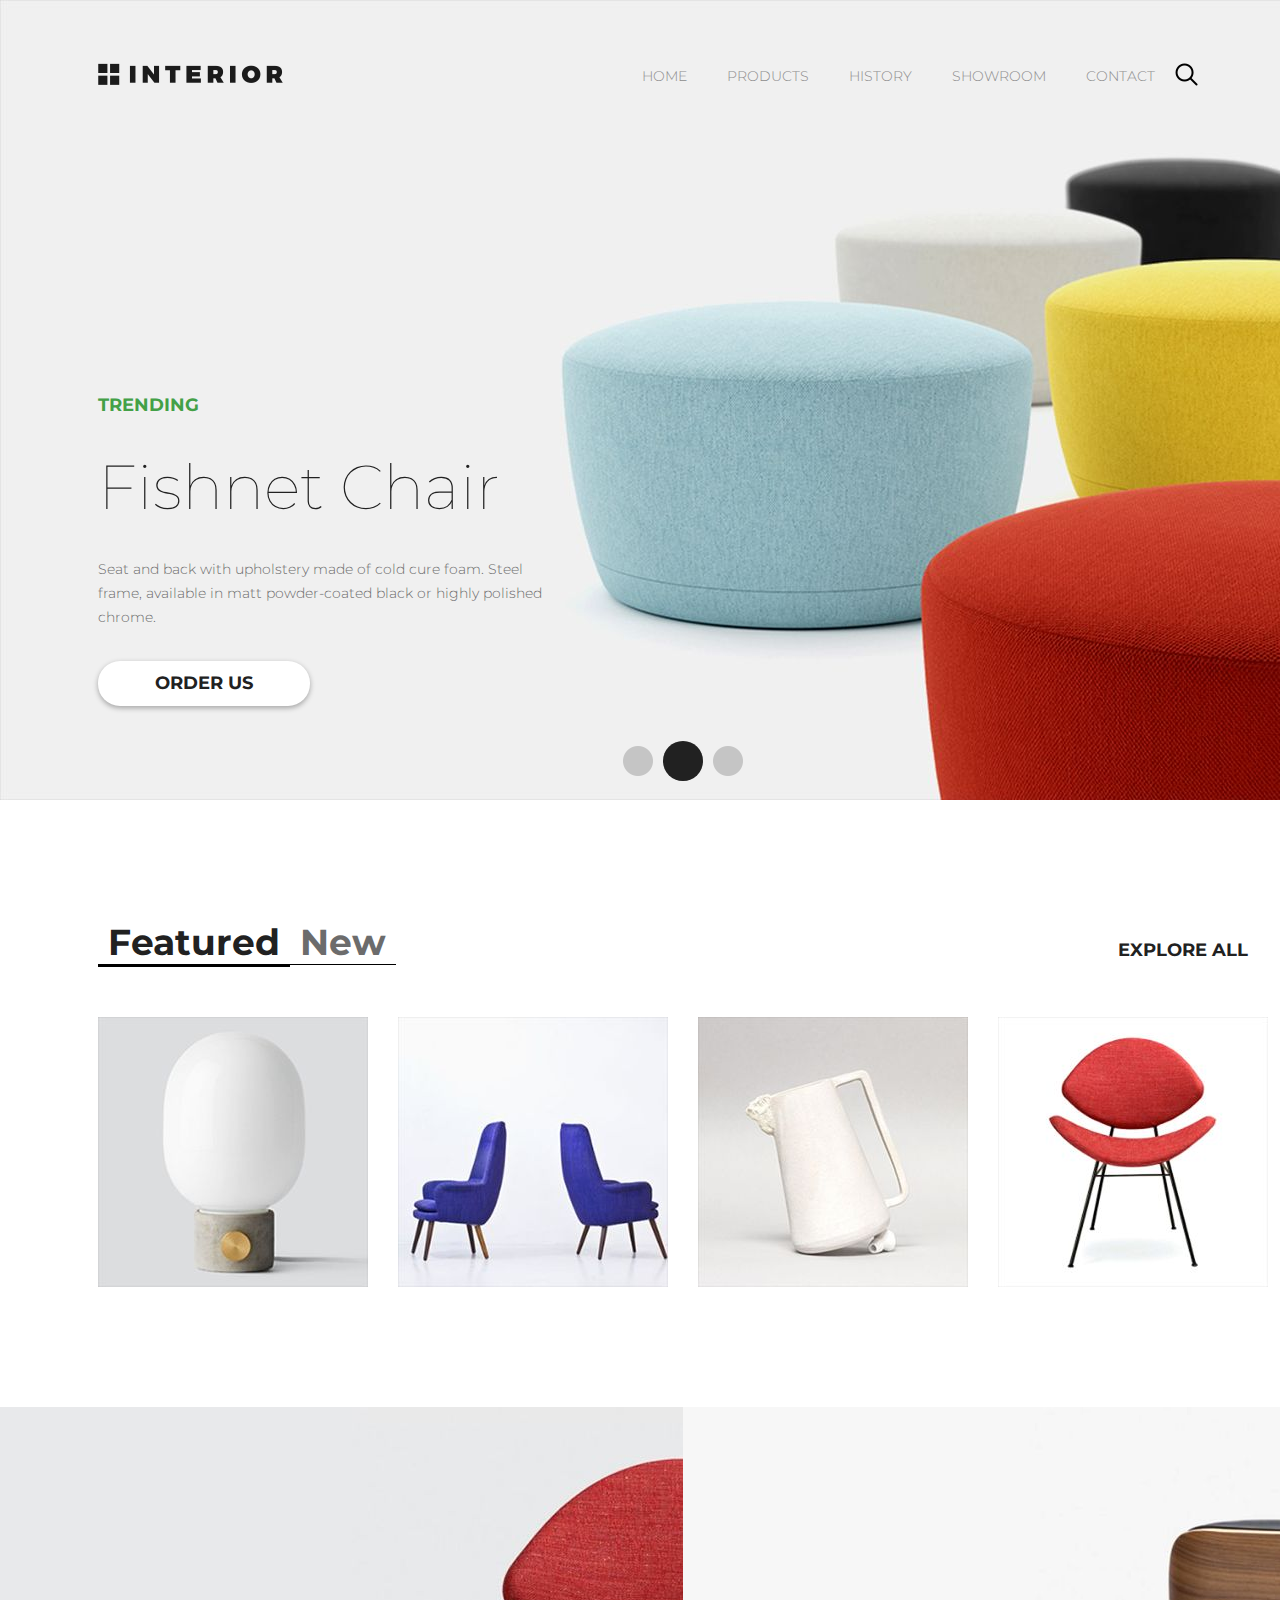
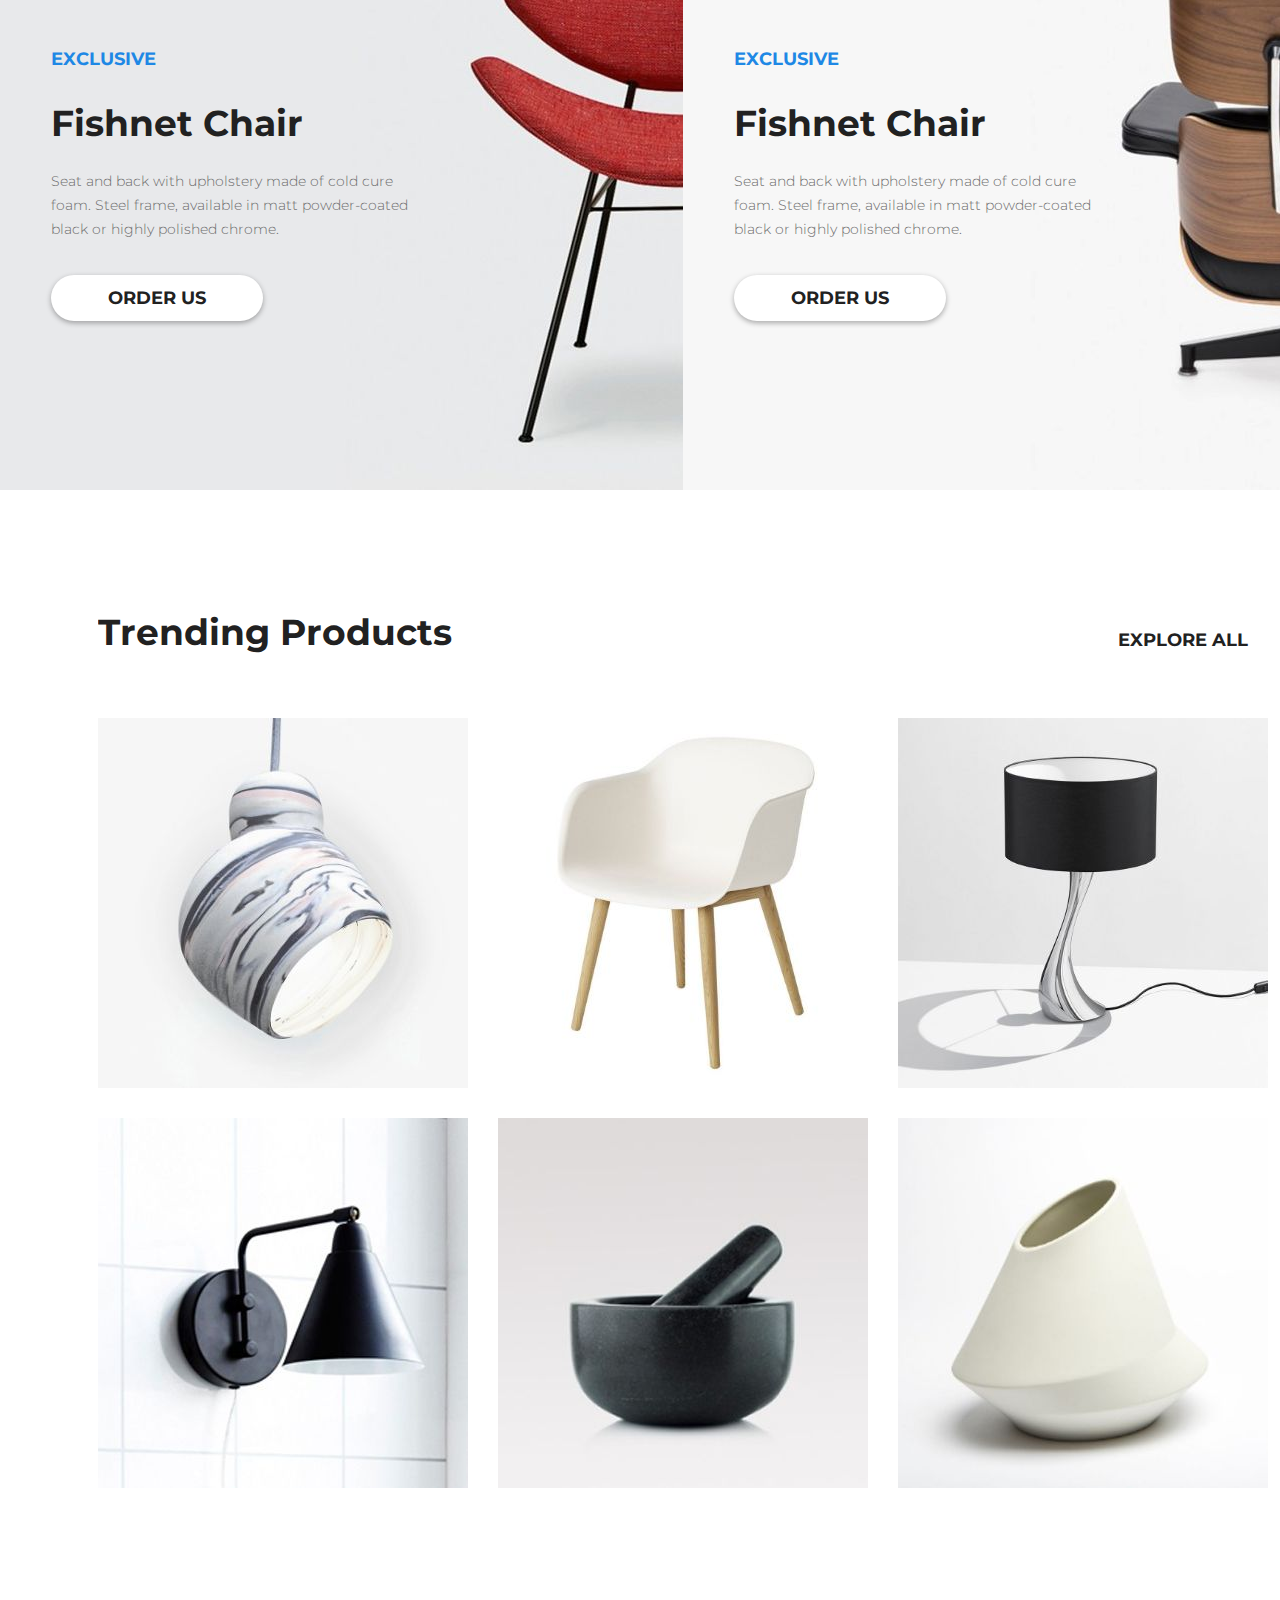
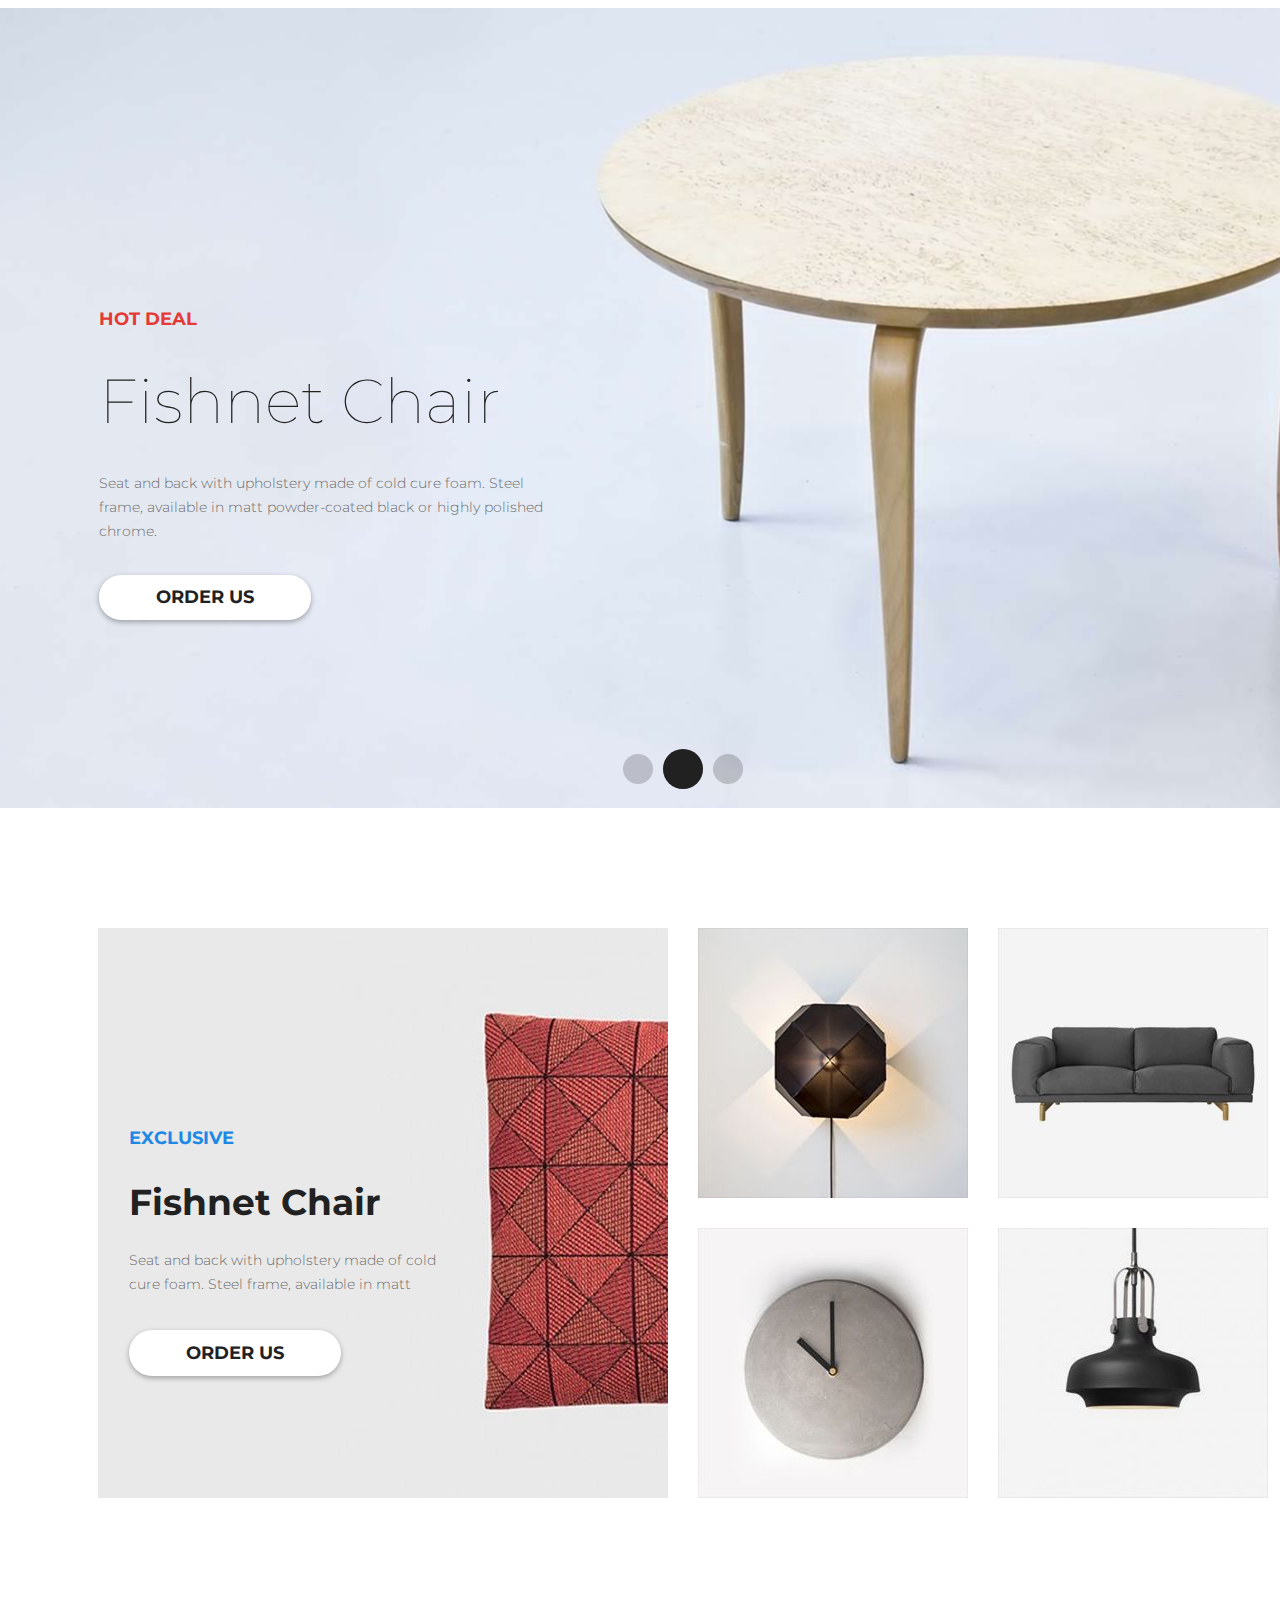
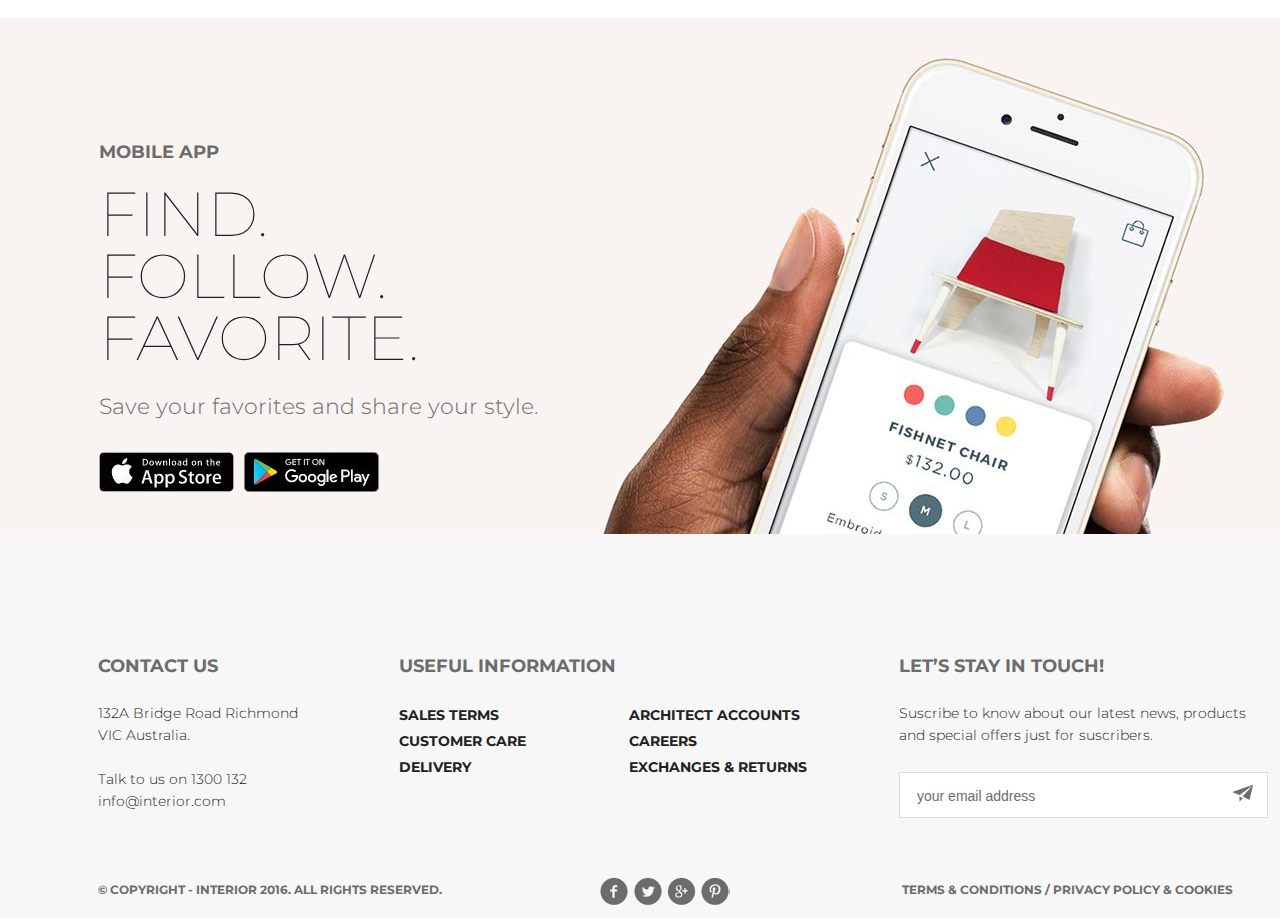
<file: index.html>
<!DOCTYPE html>
<html lang="en">

<head>
    <meta charset="UTF-8">
    <title>Interior</title>
    <link rel="stylesheet" href="style.css">
</head>

<body>
    <div class="container">
        <div class="header home">
           <div class="navbar">
            <a href="#">
                <img class="logo" src="img/logo.png" alt="logo">
            </a>
            <ul class="menu">
                <li><a href="#">HOME</a></li>
                <li><a href="product.html">PRODUCTS</a></li>
                <li><a href="#">HISTORY</a></li>
                <li><a href="#">SHOWROOM</a></li>
                <li><a href="contact.html">CONTACT</a></li>
                <li><a href="#"></a></li>
            </ul>
            </div>
            <div class="text">
                <h3>TRENDING</h3>
                <h1>Fishnet Chair</h1>
                <p>Seat and back with upholstery made of cold cure foam. Steel frame, available in matt powder-coated black or highly polished chrome.</p>
                <a href="product-details.html">ORDER US</a>
            </div>
            <div class="navi">
                <ul>
                    <li><a href="#"></a></li>
                    <li><a href="#"></a></li>
                    <li><a href="#"></a></li>
                </ul>
            </div>
        </div>
        <div class="featured-product">
            <ul class="tab-controll">
                <li><a href="#">Featured</a></li>
                <li><a href="#">New</a></li>
            </ul>
            <a href="product.html">EXPLORE ALL</a>
            <div class="tab-content">
                <ul>
                    <li>
                        <div class="product">
                            <a href="#"></a>
                            <h3>Fishnet Chair</h3>
                            <p>Seat and back with upholstery made of cold cure foam</p>
                        </div>
                    </li>
                    <li>
                        <div class="product">
                            <a href="#"></a>
                            <h3>Fishnet Chair</h3>
                            <p>Seat and back with upholstery made of cold cure foam</p>
                        </div>
                    </li>
                    <li>
                        <div class="product">
                            <a href="#"></a>
                            <h3>Fishnet Chair</h3>
                            <p>Seat and back with upholstery made of cold cure foam</p>
                        </div>
                    </li>
                    <li>
                        <div class="product">
                            <a href="#"></a>
                            <h3>Fishnet Chair</h3>
                            <p>Seat and back with upholstery made of cold cure foam</p>
                        </div>
                    </li>
                </ul>
            </div>
        </div>
        <div class="promo-product">
            <div class="promo promo1">
                <div class="promo-text">
                    <h3>EXCLUSIVE</h3>
                    <h1>Fishnet Chair</h1>
                    <p>Seat and back with upholstery made of cold cure foam. Steel frame, available in matt powder-coated black or highly polished chrome.</p>
                    <a href="product-details.html">ORDER US</a>
                </div>
            </div>
            <div class="promo promo2">
                <div class="promo-text">
                    <h3>EXCLUSIVE</h3>
                    <h1>Fishnet Chair</h1>
                    <p>Seat and back with upholstery made of cold cure foam. Steel frame, available in matt powder-coated black or highly polished chrome.</p>
                    <a href="product-details.html">ORDER US</a>
                </div>
            </div>
        </div>
        <div class="trending-products">
            <div class="title">
                <h2>Trending Products</h2>
                <a href="product.html">EXPLORE ALL</a>
            </div>
            <div class="products">
                <ul>
                    <li><a href="product-details.html"></a></li>
                    <li><a href="product-details.html"></a></li>
                    <li><a href="product-details.html"></a></li>
                    <li><a href="product-details.html"></a></li>
                    <li><a href="product-details.html"></a></li>
                    <li><a href="product-details.html"></a></li>
                </ul>
            </div>
        </div>
        <div class="hot-deals">
            <div class="hot-deals-text">
                <h3>HOT DEAL</h3>
                <h1>Fishnet Chair</h1>
                <p>Seat and back with upholstery made of cold cure foam. Steel frame, available in matt powder-coated black or highly polished chrome.</p>
                <a href="product-details.html">ORDER US</a>
            </div>
            <div class="navi">
                <ul>
                    <li><a href="#"></a></li>
                    <li><a href="#"></a></li>
                    <li><a href="#"></a></li>
                </ul>
            </div>
        </div>
        <div class="exclusive-product">
            <div class="exclusive1">
                <div class="exclusive1-text">
                    <h3>EXCLUSIVE</h3>
                    <h1>Fishnet Chair</h1>
                    <p>Seat and back with upholstery made of cold cure foam. Steel frame, available in matt</p>
                    <a href="product-details.html">ORDER US</a>
                </div>
            </div>
            <ul>
                <li><a href="product-details.html"></a></li>
                <li><a href="product-details.html"></a></li>
                <li><a href="product-details.html"></a></li>
                <li><a href="product-details.html"></a></li>
            </ul>
        </div>
        <div class="mobile-app">
            <div class="mobile-text">
                <h3>mobile app</h3>
                <h1>FIND. FOLLOW. FAVORITE.</h1>
                <p>Save your favorites and share your style.</p>
                <a href="#" class="app-store"></a>
                <a href="#" class="google-play"></a>
            </div>

        </div>
        <div class="footer">
            <div class="footer-top">
                <div class="contact">
                    <h3>Contact Us</h3>
                    <p>132A Bridge Road Richmond VIC Australia.<br>
                        <br>
                        Talk to us on 1300 132<br>
                        info@interior.com</p>
                </div>
                <div class="useful">
                    <h3>Useful Information</h3>
                    <div class="links">
                        <ul>
                            <li><a href="#">Sales terms</a></li>
                            <li><a href="#">Customer care</a></li>
                            <li><a href="#">Delivery</a></li>
                        </ul>
                    </div>
                    <div class="links">
                        <ul>
                            <li><a href="#">Architect accounts</a></li>
                            <li><a href="#">Careers</a></li>
                            <li><a href="#">Exchanges & returns</a></li>
                        </ul>
                    </div>
                </div>
                <div class="subscription">
                    <h3>Let’s Stay in Touch!</h3>
                    <p>Suscribe to know about our latest news, products and special offers just for suscribers.</p>
                    <input type="email" name="SenderMail" class="email" placeholder="your email address" required>
                    <input type="submit" class="button" value="">
                </div>
            </div>
            <div class="footer-bottom">
                <div class="copyright">
                    <a href="#">&copy; Copyright - INTERIOR 2016. All Rights Reserved.</a>
                </div>
                <div class="social-links">
                    <ul>
                        <li><a href="#"></a></li>
                        <li><a href="#"></a></li>
                        <li><a href="#"></a></li>
                        <li><a href="#"></a></li>
                    </ul>
                </div>
                <div class="terms">
                    <a href="#">Terms & Conditions / Privacy policy & Cookies</a>
                </div>
            </div>
        </div>
    </div>
</body>

</html>
</file>
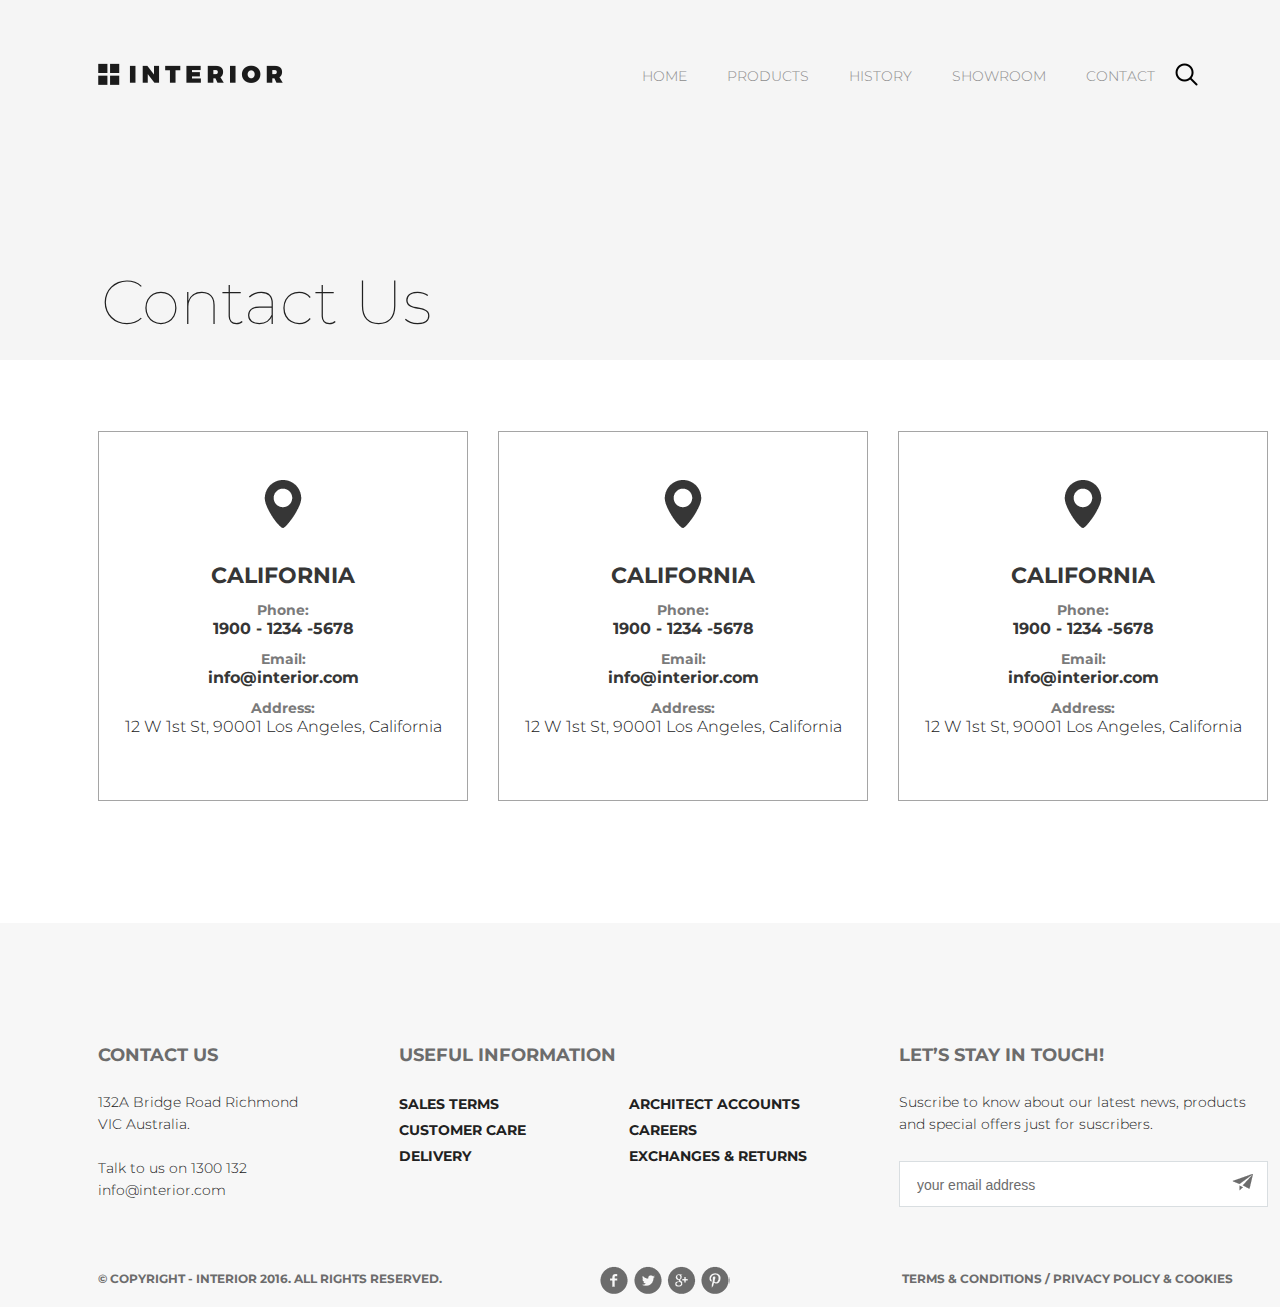
<file: contact.html>
<!DOCTYPE html>
<html lang="en">

<head>
    <meta charset="UTF-8">
    <title>Interior</title>
    <link rel="stylesheet" href="style.css">
</head>

<body>
    <div class="container">
        <div class="header">
            <div class="navbar">
                <a href="index.html">
                    <img class="logo" src="img/logo.png" alt="logo">
                </a>
                <ul class="menu">
                    <li><a href="index.html">HOME</a></li>
                    <li><a href="product.html">PRODUCTS</a></li>
                    <li><a href="#">HISTORY</a></li>
                    <li><a href="#">SHOWROOM</a></li>
                    <li><a href="#">CONTACT</a></li>
                    <li><a href="#"></a></li>
                </ul>
            </div>
                <div class="title">
                    <h1>Contact Us</h1>
                </div>
        </div>
        <div class="location-block">
            <div class="location">
                <a href="#"></a>
                <h3>California</h3>
                <div class="details">
                    <h6>Phone:</h6>
                    <a href="tel:190012345678">1900 - 1234 -5678</a>
                    <h6>Email:</h6>
                    <a href="mailto:info@interior.com">info@interior.com</a>
                    <h6>Address:</h6>
                    <p>12 W 1st St, 90001 Los Angeles, California</p>
                </div>
            </div>
            <div class="location">
                <a href="#"></a>
                <h3>California</h3>
                <div class="details">
                    <h6>Phone:</h6>
                    <a href="tel:190012345678">1900 - 1234 -5678</a>
                    <h6>Email:</h6>
                    <a href="mailto:info@interior.com">info@interior.com</a>
                    <h6>Address:</h6>
                    <p>12 W 1st St, 90001 Los Angeles, California</p>
                </div>
            </div>
            <div class="location">
                <a href="#"></a>
                <h3>California</h3>
                <div class="details">
                    <h6>Phone:</h6>
                    <a href="tel:190012345678">1900 - 1234 -5678</a>
                    <h6>Email:</h6>
                    <a href="mailto:info@interior.com">info@interior.com</a>
                    <h6>Address:</h6>
                    <p>12 W 1st St, 90001 Los Angeles, California</p>
                </div>
            </div>
        </div>
        <div class="footer">
            <div class="footer-top">
                <div class="contact">
                    <h3>Contact Us</h3>
                    <p>132A Bridge Road Richmond VIC Australia.<br>
                        <br>
                        Talk to us on 1300 132<br>
                        info@interior.com</p>
                </div>
                <div class="useful">
                    <h3>Useful Information</h3>
                    <div class="links">
                        <ul>
                            <li><a href="#">Sales terms</a></li>
                            <li><a href="#">Customer care</a></li>
                            <li><a href="#">Delivery</a></li>
                        </ul>
                    </div>
                    <div class="links">
                        <ul>
                            <li><a href="#">Architect accounts</a></li>
                            <li><a href="#">Careers</a></li>
                            <li><a href="#">Exchanges & returns</a></li>
                        </ul>
                    </div>
                </div>
                <div class="subscription">
                    <h3>Let’s Stay in Touch!</h3>
                    <p>Suscribe to know about our latest news, products and special offers just for suscribers.</p>
                    <input type="email" name="SenderMail" class="email" placeholder="your email address" required>
                    <input type="submit" class="button" value="">
                </div>
            </div>
            <div class="footer-bottom">
                <div class="copyright">
                    <a href="#">&copy; Copyright - INTERIOR 2016. All Rights Reserved.</a>
                </div>
                <div class="social-links">
                    <ul>
                        <li><a href="#"></a></li>
                        <li><a href="#"></a></li>
                        <li><a href="#"></a></li>
                        <li><a href="#"></a></li>
                    </ul>
                </div>
                <div class="terms">
                    <a href="#">Terms & Conditions / Privacy policy & Cookies</a>
                </div>
            </div>
        </div>
    </div>
</body>

</html>
</file>
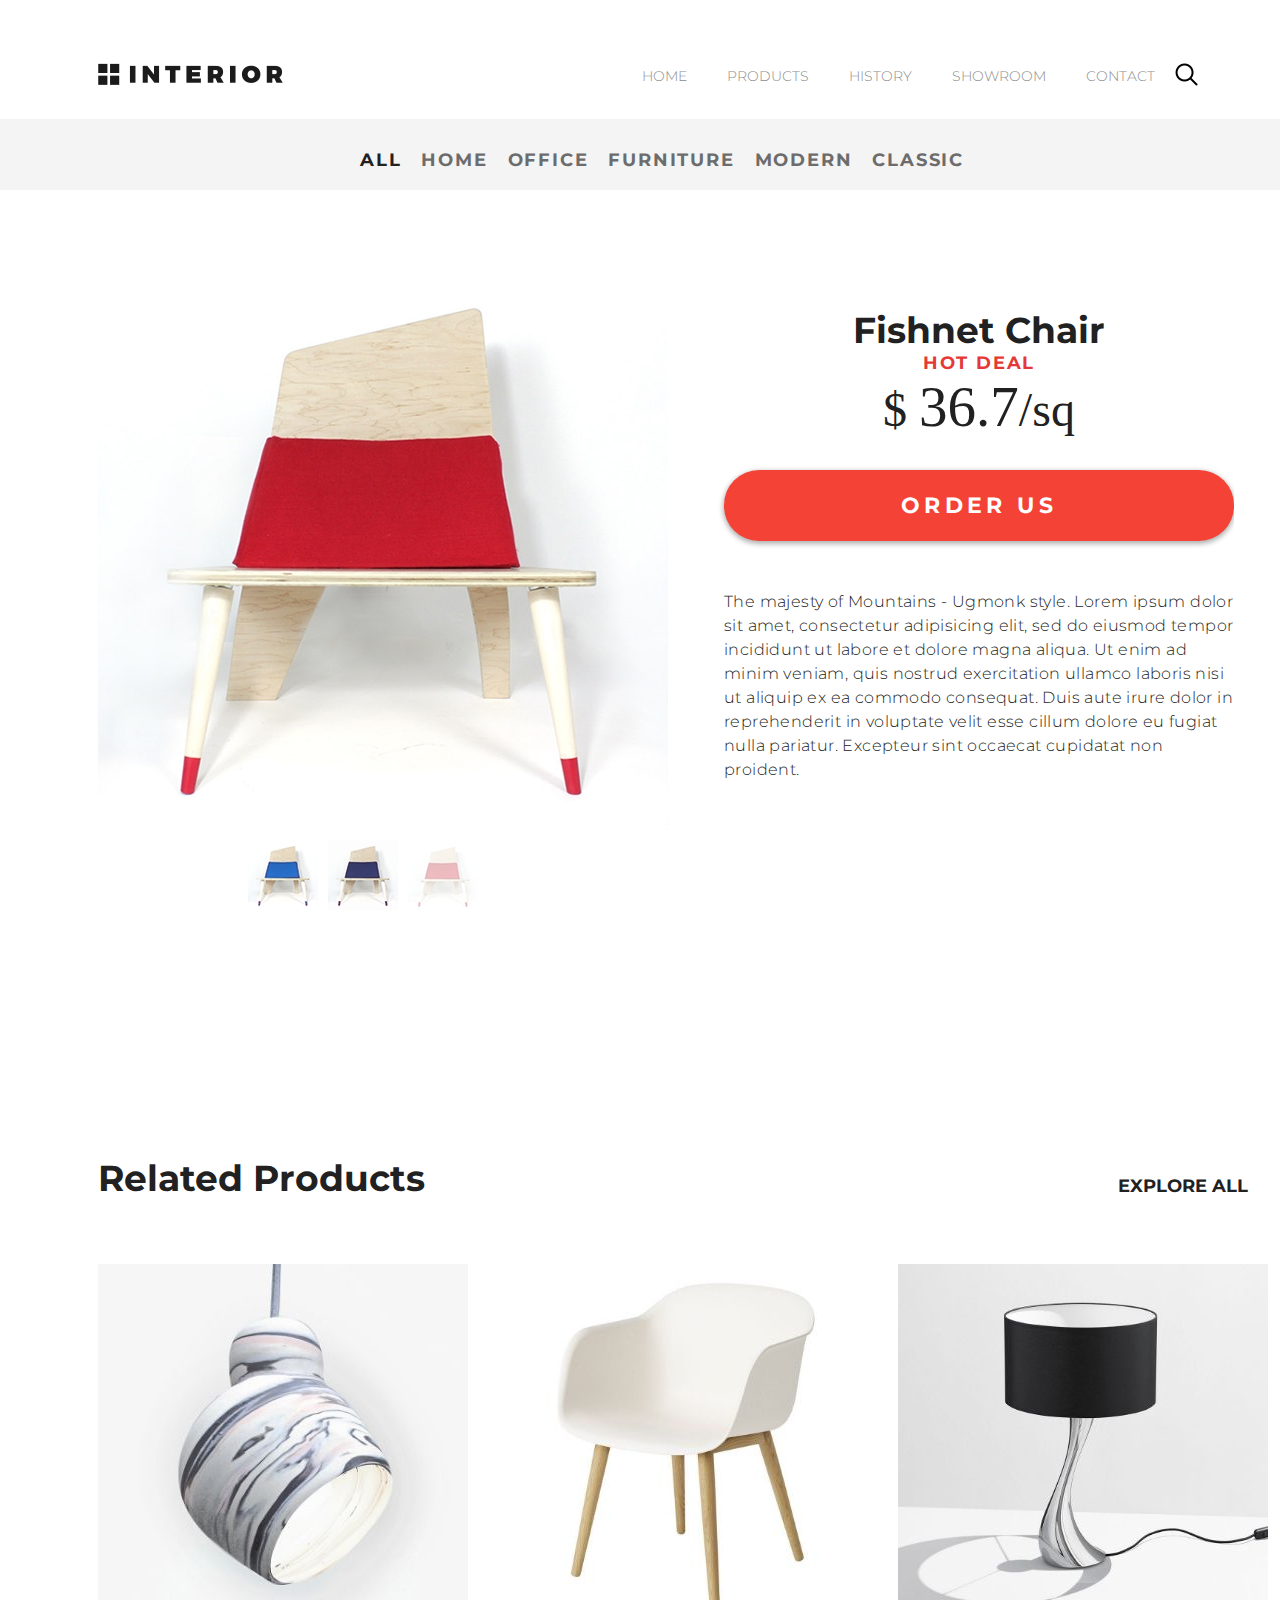
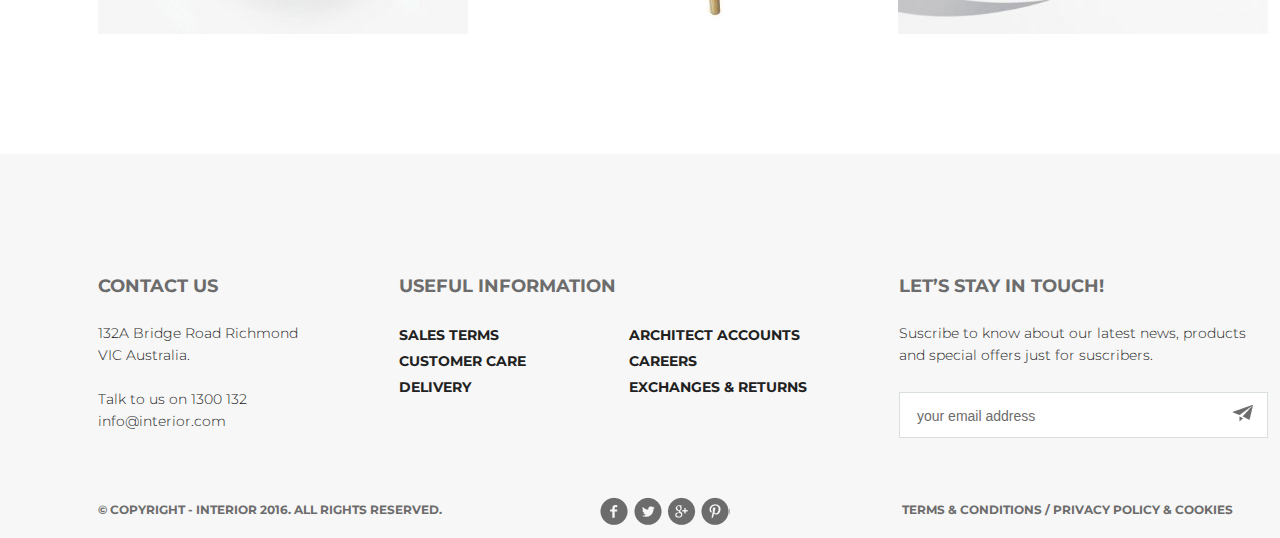
<file: product-details.html>
<!DOCTYPE html>
<html lang="en">

<head>
    <meta charset="UTF-8">
    <title>Interior</title>
    <link rel="stylesheet" href="style.css">
</head>

<body>
    <div class="container">
        <div class="header details">
            <div class="navbar">
                <a href="index.html">
                    <img class="logo" src="img/logo.png" alt="logo">
                </a>
                <ul class="menu">
                    <li><a href="index.html">HOME</a></li>
                    <li><a href="product.html">PRODUCTS</a></li>
                    <li><a href="#">HISTORY</a></li>
                    <li><a href="#">SHOWROOM</a></li>
                    <li><a href="contact.html">CONTACT</a></li>
                    <li><a href="#"></a></li>
                </ul>
            </div>
        </div>
        <div class="products-details">
            <div class="links-top">
                <ul>
                    <li><a href="#">All</a></li>
                    <li><a href="#">HOME</a></li>
                    <li><a href="#">OFFICE</a></li>
                    <li><a href="#">FURNITURE</a></li>
                    <li><a href="#">MODERN</a></li>
                    <li><a href="#">CLASSIC</a></li>
                </ul>
            </div>
            <div class="product-slider">
                <div class="slider1"></div>
                <div class="controll">
                    <ul>
                        <li><a href="#"></a></li>
                        <li><a href="#"></a></li>
                        <li><a href="#"></a></li>
                    </ul>
                </div>
            </div>
            <div class="detail-text">
                <h1>Fishnet Chair</h1>
                <h3>Hot Deal</h3>
                <h2>$ <span>36.7</span>/sq</h2>
                <a href="#">ORDER US</a>
                <p>The majesty of Mountains - Ugmonk style.
                    Lorem ipsum dolor sit amet, consectetur adipisicing elit, sed do eiusmod tempor incididunt ut labore
                    et dolore magna aliqua. Ut enim ad minim veniam, quis nostrud exercitation ullamco laboris nisi ut aliquip ex ea commodo consequat.
                    Duis aute irure dolor in reprehenderit in voluptate velit esse cillum dolore eu fugiat nulla pariatur. Excepteur sint occaecat cupidatat non proident.
                </p>
            </div>
        </div>
        <div class="related-products">
            <div class="title">
                <h2>Related Products</h2>
                <a href="#">EXPLORE ALL</a>
            </div>
            <div class="products">
                <ul>
                    <li><a href="#"></a></li>
                    <li><a href="#"></a></li>
                    <li><a href="#"></a></li>
                </ul>
            </div>
        </div>
        <div class="footer">
            <div class="footer-top">
                <div class="contact">
                    <h3>Contact Us</h3>
                    <p>132A Bridge Road Richmond VIC Australia.<br>
                        <br>
                        Talk to us on 1300 132<br>
                        info@interior.com</p>
                </div>
                <div class="useful">
                    <h3>Useful Information</h3>
                    <div class="links">
                        <ul>
                            <li><a href="#">Sales terms</a></li>
                            <li><a href="#">Customer care</a></li>
                            <li><a href="#">Delivery</a></li>
                        </ul>
                    </div>
                    <div class="links">
                        <ul>
                            <li><a href="#">Architect accounts</a></li>
                            <li><a href="#">Careers</a></li>
                            <li><a href="#">Exchanges & returns</a></li>
                        </ul>
                    </div>
                </div>
                <div class="subscription">
                    <h3>Let’s Stay in Touch!</h3>
                    <p>Suscribe to know about our latest news, products and special offers just for suscribers.</p>
                    <input type="email" name="SenderMail" class="email" placeholder="your email address" required>
                    <input type="submit" class="button" value="">
                </div>
            </div>
            <div class="footer-bottom">
                <div class="copyright">
                    <a href="#">&copy; Copyright - INTERIOR 2016. All Rights Reserved.</a>
                </div>
                <div class="social-links">
                    <ul>
                        <li><a href="#"></a></li>
                        <li><a href="#"></a></li>
                        <li><a href="#"></a></li>
                        <li><a href="#"></a></li>
                    </ul>
                </div>
                <div class="terms">
                    <a href="#">Terms & Conditions / Privacy policy & Cookies</a>
                </div>
            </div>
        </div>
    </div>
</body>

</html>
</file>
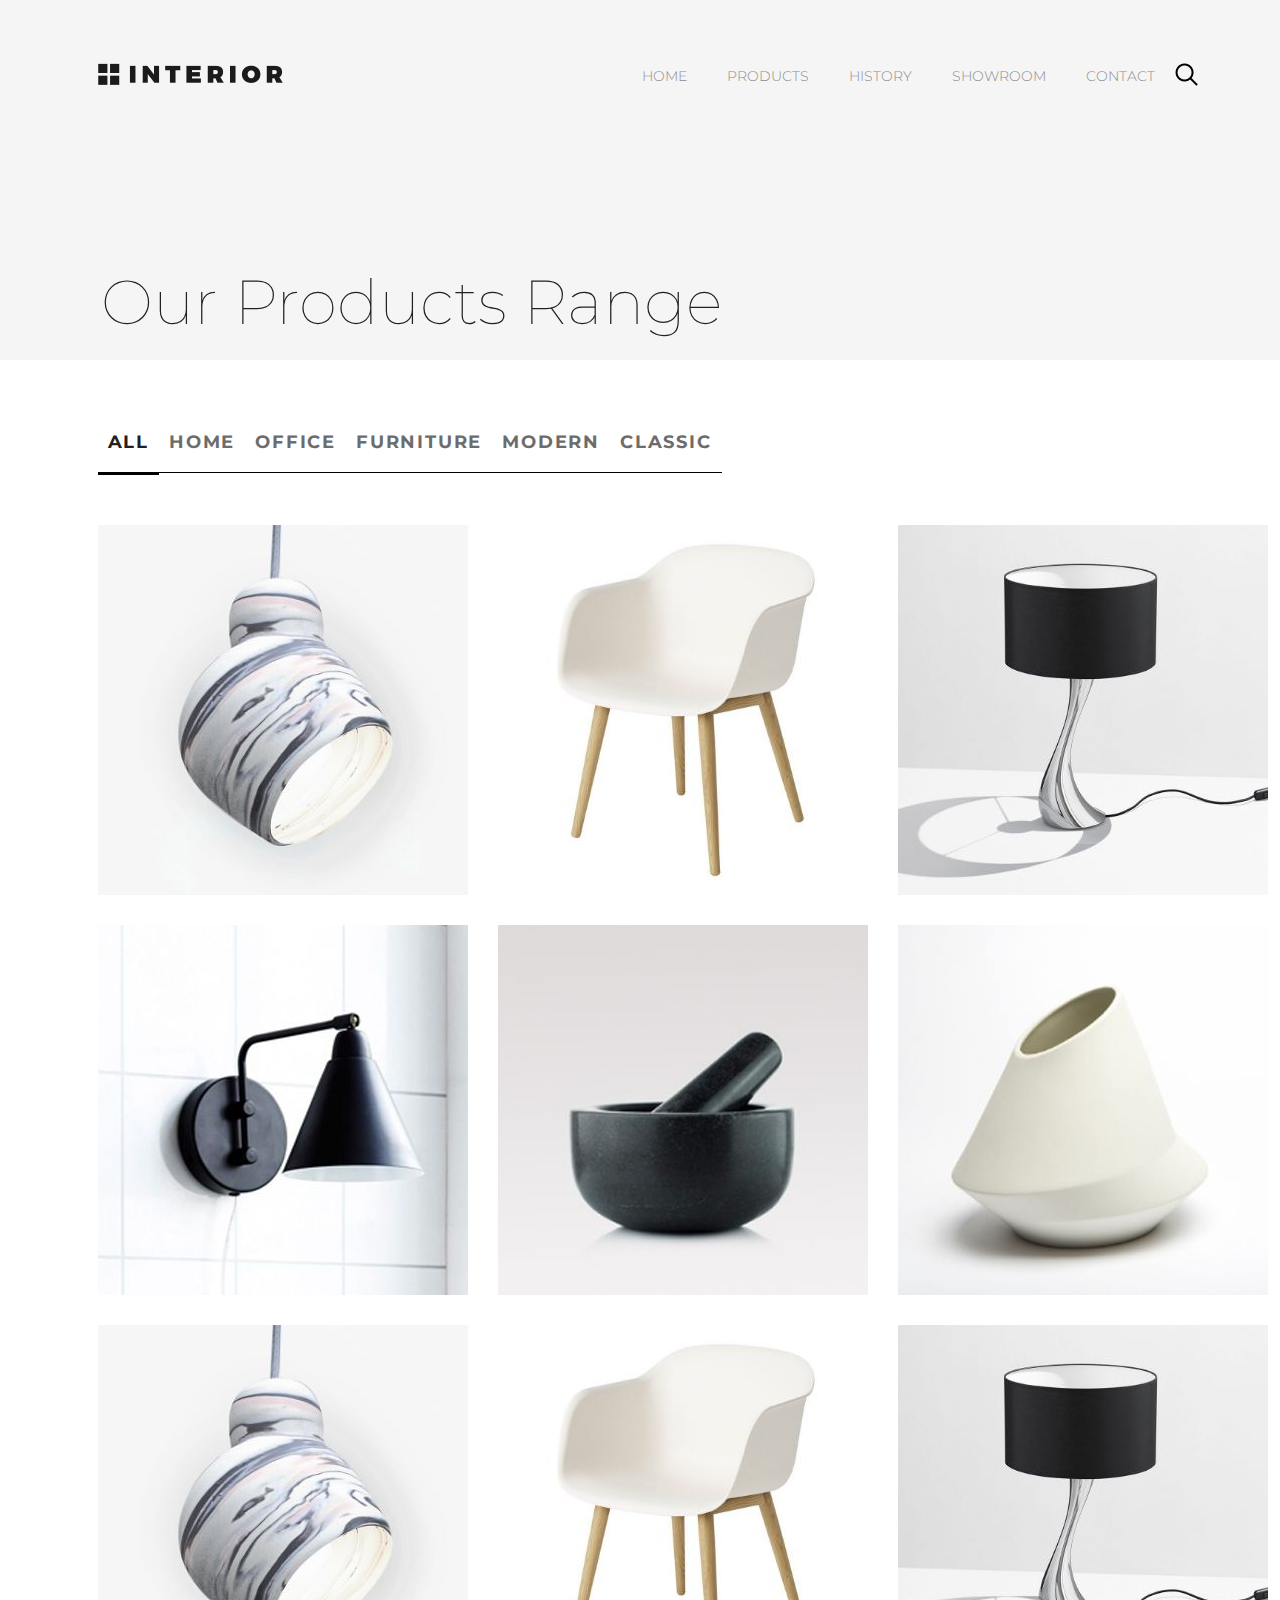
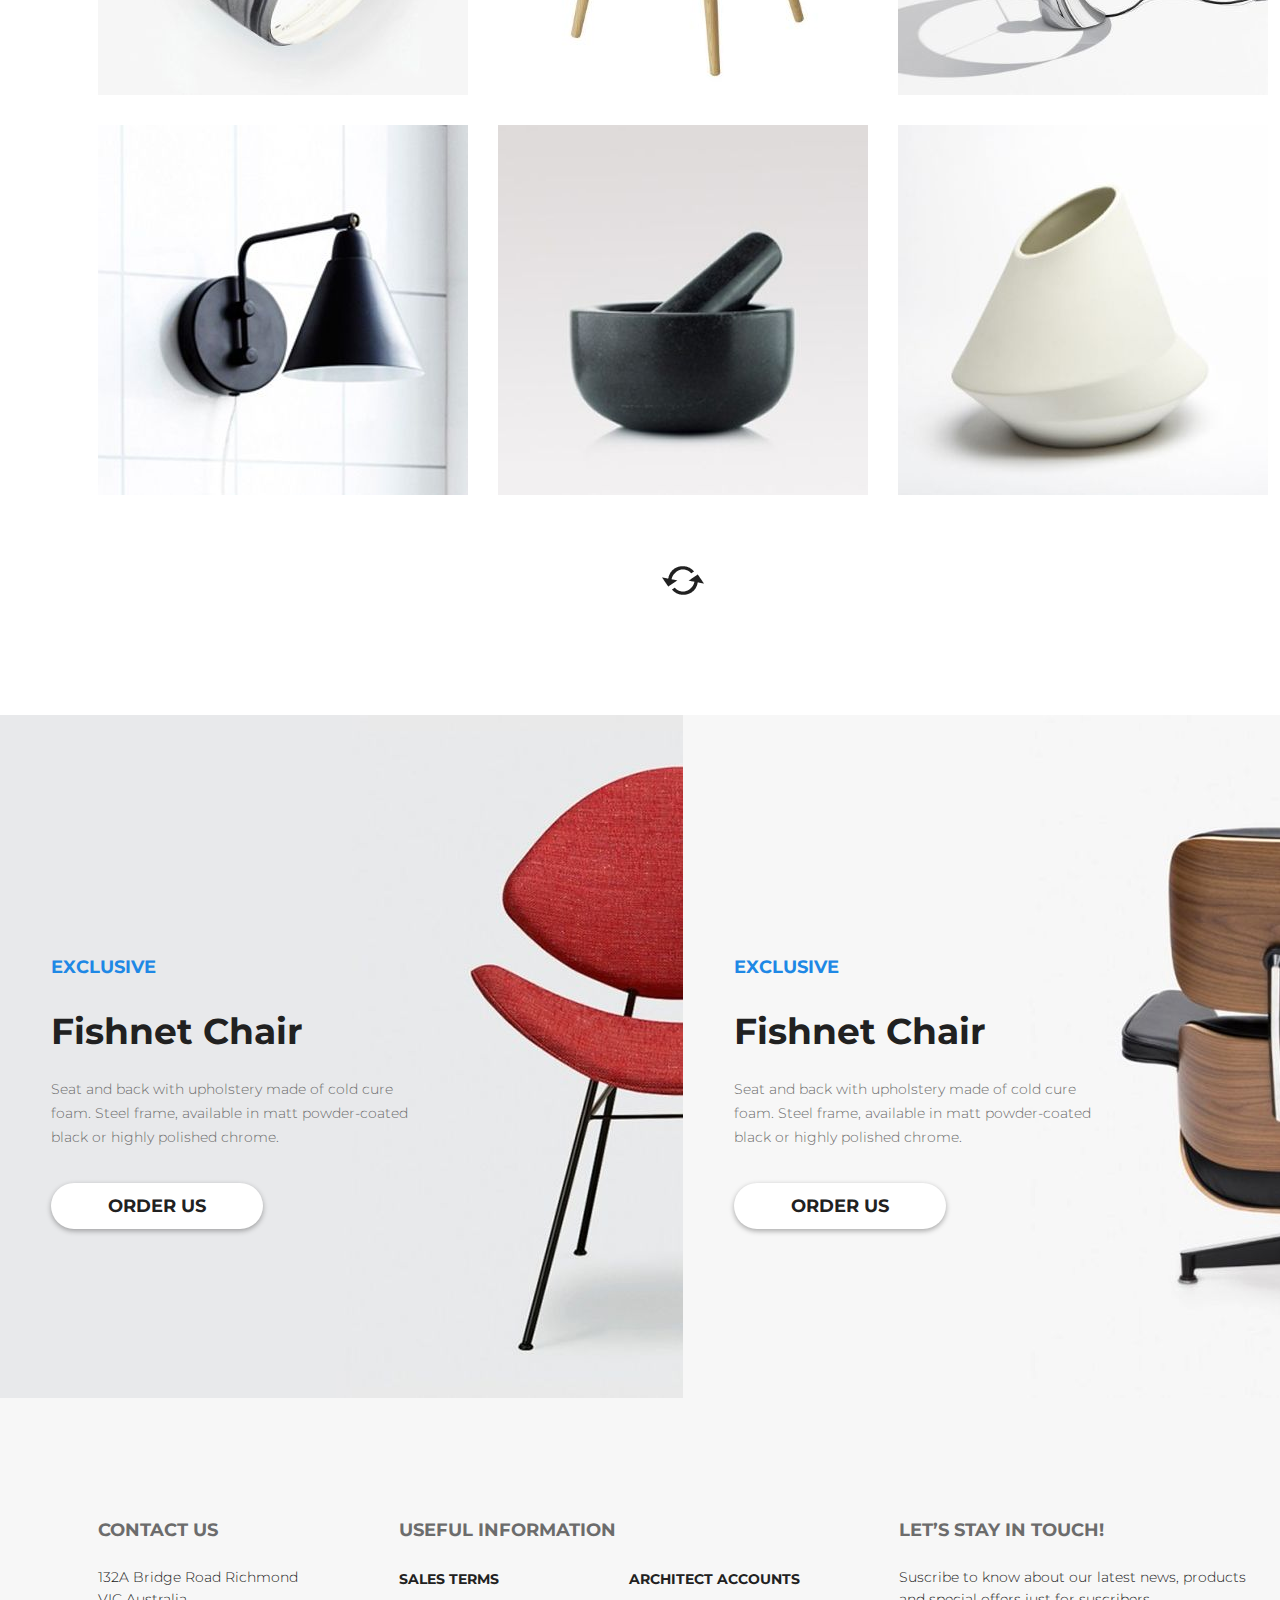
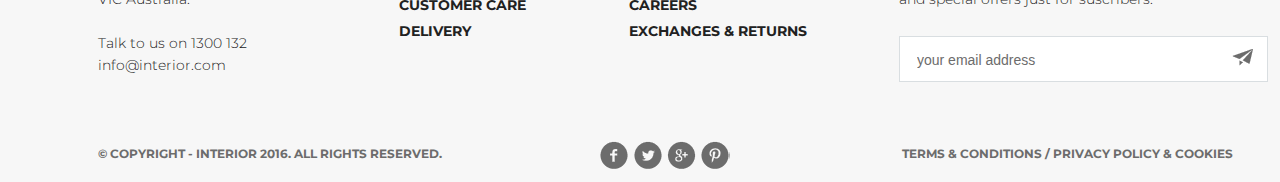
<file: product.html>
<!DOCTYPE html>
<html lang="en">

<head>
    <meta charset="UTF-8">
    <title>Interior</title>
    <link rel="stylesheet" href="style.css">
</head>

<body>
    <div class="container">
        <div class="header">
            <div class="navbar">
                <a href="index.html">
                    <img class="logo" src="img/logo.png" alt="logo">
                </a>
                <ul class="menu">
                    <li><a href="index.html">HOME</a></li>
                    <li><a href="#">PRODUCTS</a></li>
                    <li><a href="#">HISTORY</a></li>
                    <li><a href="#">SHOWROOM</a></li>
                    <li><a href="contact.html">CONTACT</a></li>
                    <li><a href="#"></a></li>
                </ul>
            </div>
            <div class="title">
                <h1>Our Products Range</h1>
            </div>
        </div>
        <div class="product-tab">
            <ul class="product-tab-controll">
                <li><a href="#">All</a></li>
                <li><a href="#">HOME</a></li>
                <li><a href="#">OFFICE</a></li>
                <li><a href="#">FURNITURE</a></li>
                <li><a href="#">MODERN</a></li>
                <li><a href="#">CLASSIC</a></li>
            </ul>
            <div class="set-products">
                <div class="products">
                    <ul>
                        <li><a href="#"></a></li>
                        <li><a href="#"></a></li>
                        <li><a href="#"></a></li>
                        <li><a href="#"></a></li>
                        <li><a href="#"></a></li>
                        <li><a href="#"></a></li>
                    </ul>
                </div>
                <div class="products">
                    <ul>
                        <li><a href="#"></a></li>
                        <li><a href="#"></a></li>
                        <li><a href="#"></a></li>
                        <li><a href="#"></a></li>
                        <li><a href="#"></a></li>
                        <li><a href="#"></a></li>
                    </ul>
                </div>
            </div>
            <a href="#"></a>
        </div>
        <div class="promo-product">
            <div class="promo promo1">
                <div class="promo-text">
                    <h3>EXCLUSIVE</h3>
                    <h1>Fishnet Chair</h1>
                    <p>Seat and back with upholstery made of cold cure foam. Steel frame, available in matt powder-coated black or highly polished chrome.</p>
                    <a href="#">ORDER US</a>
                </div>
            </div>
            <div class="promo promo2">
                <div class="promo-text">
                    <h3>EXCLUSIVE</h3>
                    <h1>Fishnet Chair</h1>
                    <p>Seat and back with upholstery made of cold cure foam. Steel frame, available in matt powder-coated black or highly polished chrome.</p>
                    <a href="#">ORDER US</a>
                </div>
            </div>
        </div>
        <div class="footer">
            <div class="footer-top">
                <div class="contact">
                    <h3>Contact Us</h3>
                    <p>132A Bridge Road Richmond VIC Australia.<br>
                        <br>
                        Talk to us on 1300 132<br>
                        info@interior.com</p>
                </div>
                <div class="useful">
                    <h3>Useful Information</h3>
                    <div class="links">
                        <ul>
                            <li><a href="#">Sales terms</a></li>
                            <li><a href="#">Customer care</a></li>
                            <li><a href="#">Delivery</a></li>
                        </ul>
                    </div>
                    <div class="links">
                        <ul>
                            <li><a href="#">Architect accounts</a></li>
                            <li><a href="#">Careers</a></li>
                            <li><a href="#">Exchanges & returns</a></li>
                        </ul>
                    </div>
                </div>
                <div class="subscription">
                    <h3>Let’s Stay in Touch!</h3>
                    <p>Suscribe to know about our latest news, products and special offers just for suscribers.</p>
                    <input type="email" name="SenderMail" class="email" placeholder="your email address" required>
                    <input type="submit" class="button" value="">
                </div>
            </div>
            <div class="footer-bottom">
                <div class="copyright">
                    <a href="#">&copy; Copyright - INTERIOR 2016. All Rights Reserved.</a>
                </div>
                <div class="social-links">
                    <ul>
                        <li><a href="#"></a></li>
                        <li><a href="#"></a></li>
                        <li><a href="#"></a></li>
                        <li><a href="#"></a></li>
                    </ul>
                </div>
                <div class="terms">
                    <a href="#">Terms & Conditions / Privacy policy & Cookies</a>
                </div>
            </div>
        </div>
    </div>
</body>

</html>
</file>
<file: style.css>
@import url('https://fonts.googleapis.com/css?family=Montserrat:100,300,400,600,700');

body {
    font-family: 'Montserrat', sans-serif;
    background-color: #ffffff;
}

* {
    margin: 0;
    padding: 0;
}

.container {
    width: 1366px;
    margin: 0 auto;
}

.header {
    height: 360px;
    overflow: hidden;
    background-image: url(img/hero-back.jpg);
}

.home {
    height: 800px;
    background-image: url(img/slider-img.jpg);
    position: relative;
}

.details {
    height: 119px;
    background-image: none;
}

.header .navbar {
    overflow: hidden;
    margin-top: 63px;
    margin-left: 98px;
}

.menu {
    float: right;
    margin-right: 167px;
}

.menu li {
    float: left;
    list-style-type: none;
}

.menu li a {
    text-decoration: none;
    padding: 0 20px;
    display: block;
    color: #8c8c8c;
    font-size: 14px;
    font-weight: 300;
    line-height: 27px;
    border-bottom: 3px solid transparent;
}

.menu li a:hover {
    color: #212121;
    font-weight: 500;
    border-bottom: 3px solid black;
}

.menu li:last-child a {
    display: block;
    height: 23px;
    width: 24px;
    padding: 0 0 3px;
    background: url(img/search.png) no-repeat 0px 0px;
}

.products-details {
    overflow: hidden;
}

.links-top {
    height: 71px;
    background-color: #f4f4f4;
    overflow: hidden;
}

.links-top ul {
    margin-left: 350px;
    margin-top: 30px;
    display: block;
}

.links-top li {
    float: left;
    list-style-type: none;
}

.links-top li a {
    text-decoration: none;
    display: block;
    padding: 0 10px;
    color: #6c6c6c;
    font-size: 18px;
    font-weight: 700;
    text-transform: uppercase;
    letter-spacing: 1.8px;
}

.links-top li a:hover,
.links-top li:first-of-type a {
    color: #212121;
}

.product-slider {
    margin-top: 70px;
    margin-left: 98px;
    clear: both;
    float: left;
}

.slider1 {
    width: 570px;
    height: 570px;
    background-image: url(img/slider1.jpg);
}

.controll {
    width: 230px;
    height: 71px;
    float: left;
    margin-left: 150px;
    margin-top: 10px;
}

.controll li {
    float: left;
    list-style-type: none;
}

.controll li a {
    text-decoration: none;
    display: block;
    width: 70px;
    height: 70px;
    margin-right: 10px;
}

.controll li:nth-child(1) a {
    background-image: url(img/controll.jpg);
}

.controll li:nth-child(2) a {
    background-image: url(img/controll1.jpg);
}

.controll li:nth-child(3) a {
    background-image: url(img/controll2.jpg);
    margin-right: 0;
}

.detail-text {
    -webkit-box-sizing: border-box;
    -moz-box-sizing: border-box;
    box-sizing: border-box;
    padding-left: 56px;
    width: 566px;
    margin-top: 118px;
    overflow: hidden;
    text-align: center;
}

.detail-text h1 {
    color: #212121;
    font-size: 36px;
    font-weight: 700;
    /*    margin-bottom: 23px;*/
}

.detail-text h3 {
    font-size: 18px;
    font-weight: 700;
    text-transform: uppercase;
    color: #e53935;
    letter-spacing: 1.8px;
    /*    margin-bottom: 36px;*/
}

.detail-text h2 {
    color: #212121;
    font-family: Gotham;
    font-weight: 300;
    font-size: 48px;
    margin-bottom: 31px;
}

.detail-text span {
    font-size: 57px;
    text-transform: uppercase;
}

.detail-text a {
    display: block;
    text-decoration: none;
    text-align: center;

    /* Style for "btn" */
    width: 510px;
    height: 71px;
    box-shadow: 0 2px 5px 1px rgba(33, 33, 33, 0.35);
    border-radius: 35px;
    background-color: #f44336;

    /* Style for "Order Us" */

    color: #ffffff;
    font-size: 22px;
    font-weight: 700;
    line-height: 71px;
    text-transform: uppercase;
    letter-spacing: 4.4px;
}

.detail-text a:hover {
    background: #f44336 url(img/arrow2.png) no-repeat 363px 23px;
}

.detail-text p {
    color: #212121;
    font-size: 16px;
    font-weight: 300;
    letter-spacing: 0.4px;
    text-align: left;
    margin-top: 49px;
    line-height: 24px;
}

.text {
    width: 458px;
    margin-top: 288px;
    margin-left: 98px;
}

.text h3 {
    color: #43a047;
    font-size: 18px;
    font-weight: 700;
    line-height: 48px;
    margin-bottom: 22px;
}

.text h1 {
    color: #212121;
    font-size: 62px;
    font-weight: 100;
    line-height: 72px;
    margin-bottom: 34px;
}

.text p {
    color: #6c6c6c;
    font-size: 14px;
    font-weight: 300;
    line-height: 24px;
    margin-bottom: 32px;
}

.text a {
    display: block;
    text-decoration: none;
    background-color: #ffffff;
    box-shadow: 0px 2px 4.85px 0.15px rgba(33, 33, 33, 0.35);
    width: 212px;
    height: 45px;
    border-radius: 22px;
    text-align: center;
    line-height: 45px;
    color: #212121;
    font-size: 18px;
    font-weight: 700;
}

.text a:hover {
    background: #ffffff url(img/arrow.png) no-repeat 173px 16px;
}

.navi {
    background-image: url(img/navi.png);
    width: 120px;
    height: 40px;
    position: absolute;
    top: 741px;
    left: 623px;
}

.navi li {
    float: left;
    list-style-type: none;
}

.navi li a {
    text-decoration: none;
    display: block;
    width: 40px;
    height: 40px;
}

.navi li:nth-child(2) a {
    border-radius: 50%;
    background-color: #212121;
}

.title h1 {
    /* Style for "Contact Us" */
    color: #212121;
    font-size: 62px;
    font-weight: 100;
    margin-left: 101px;
    margin-top: 171px;
}

.featured-product {
    margin: 120px auto 0;
    width: 1171px;
    overflow: hidden;
}

.tab-controll li {
    float: left;
    list-style-type: none;
}

.tab-controll li a {
    text-decoration: none;
    display: block;
    padding: 0 10px;
    color: #6c6c6c;
    font-size: 36px;
    font-weight: 700;
    border-bottom: 1px solid black;
}

.tab-controll li:first-child a,
.tab-controll li a:hover {
    color: #212121;
    border-bottom: 3px solid black;
}

.tab-controll + a {
    float: right;
    text-decoration: none;
    color: #212121;
    font-size: 18px;
    font-weight: 700;
    line-height: 24px;
    padding-right: 21px;
    margin-top: 18px;
}

.tab-controll + a:hover {
    background: #ffffff url(img/arrow.png) no-repeat right center;
}

.tab-content {
    clear: both;
}

.tab-content li {
    float: left;
    display: block;
    height: 270px;
    width: 270px;
    margin-right: 30px;
    margin-top: 50px;
    background-color: #ffffff;
}

.tab-content li:nth-child(1) {
    background-image: url(img/product-1.jpg);
}

.tab-content li:nth-child(2) {
    background-image: url(img/product-2.jpg);
}

.tab-content li:nth-child(3) {
    background-image: url(img/product-3.jpg);
}

.tab-content li:nth-child(4) {
    background-image: url(img/product-4.jpg);
    margin-right: 0;
}

.tab-content .product {
    width: 268px;
    height: 268px;
    border-width: 1px;
    border-color: #9c9c9c;
    border-style: solid;
    display: none;
}

.tab-content li:hover .product {
    display: block;
    background: rgba(255, 255, 255, 0.9);
}

.tab-content .product a {
    display: block;
    text-decoration: none;
    border-radius: 50%;
    background-color: #ffffff;
    box-shadow: 0px 2px 4.85px 0.15px rgba(33, 33, 33, 0.35);
    width: 48px;
    height: 48px;
    margin: 62px auto 0;
    background: #ffffff url(img/arrow.png) no-repeat center;
}

.tab-content .product h3 {
    color: #212121;
    font-size: 22px;
    font-weight: 700;
    line-height: 30px;
    text-align: center;
    margin: 19px auto 0;
}

.tab-content .product p {
    color: #6c6c6c;
    font-size: 13px;
    font-weight: 300;
    line-height: 22px;
    text-align: center;
    margin: 23px 32px 0;
}

.promo-product {
    margin-top: 120px;
    overflow: hidden;
}

.promo-product .promo {
    float: left;
    width: 50%;
    height: 683px;
}

.promo-product .promo1 {
    background-image: url(img/promo-img1.jpg)
}

.promo-product .promo2 {
    background-image: url(img/promo-img2.jpg)
}

.promo-text {
    width: 374px;
    margin-top: 228px;
    margin-left: 51px;
}

.promo-text h3 {
    color: #1e88e5;
    font-size: 18px;
    font-weight: 700;
    line-height: 48px;
    margin-bottom: 18px;
}

.promo-text h1 {
    color: #212121;
    font-size: 36px;
    font-weight: 700;
    margin-bottom: 24px;
}

.promo-text p {
    color: #6c6c6c;
    font-size: 14px;
    font-weight: 300;
    line-height: 24px;
    margin-bottom: 34px;
}

.promo-text a {
    display: block;
    text-decoration: none;
    background-color: #ffffff;
    box-shadow: 0px 2px 4.85px 0.15px rgba(33, 33, 33, 0.35);
    width: 212px;
    height: 46px;
    border-radius: 23px;
    text-align: center;
    line-height: 46px;
    color: #212121;
    font-size: 18px;
    font-weight: 700;
    transform: scaleY(1.0022);
}

.promo-text a:hover {
    background: #ffffff url(img/arrow.png) no-repeat 173px 17px;
}

.trending-products {
    margin: 120px auto 0;
    width: 1171px;
}

.related-products {
    margin: 245px 0 120px 98px;
    width: 1171px;
}

.title {
    overflow: hidden;
}

.title h2 {
    float: left;
    color: #212121;
    font-size: 36px;
    font-weight: 700;
}

.title a {
    text-decoration: none;
    float: right;
    display: block;
    color: #212121;
    font-size: 18px;
    font-weight: 700;
    line-height: 24px;
    padding-right: 21px;
    margin-top: 18px;
}

.title a:hover {
    background: #ffffff url(img/arrow.png) no-repeat right center;
}

.product-tab {
    margin: 71px auto 0;
    width: 1171px;
    overflow: hidden;
}

.product-tab-controll li {
    float: left;
    list-style-type: none;
}

.product-tab-controll li a {
    text-decoration: none;
    display: block;
    padding: 0 10px 19px;
    color: #6c6c6c;
    border-bottom: 1px solid black;
    font-size: 18px;
    font-weight: 700;
    text-transform: uppercase;
    letter-spacing: 1.8px;
    margin-bottom: 20px;
}

.product-tab-controll li:first-child a,
.product-tab-controll li a:hover {
    color: #212121;
    border-bottom: 3px solid black;
}

.set-products .products ul {
    margin-top: 30px;
    list-style-type: none;
}

.product-tab > a {
    display: block;
    margin: 71px auto 0;
    height: 29px;
    width: 42px;
    background-image: url(img/rotate.png);
}

.products {
    overflow: hidden;
    clear: both;
}

.trending-products .products ul,
.related-products .products ul {
    margin-top: 64px;
    list-style-type: none;
}

.products li a {
    float: left;
    display: block;
    text-decoration: none;
    height: 370px;
    width: 370px;
    margin-right: 30px;
}

.products li:nth-child(1) a {
    background-image: url(img/product-11.jpg);
}

.products li:nth-child(2) a {
    background-image: url(img/product-12.jpg);
}

.products li:nth-child(3) a {
    background-image: url(img/product-13.jpg);
}

.products li:nth-child(4) a {
    background-image: url(img/product-14.jpg);
}

.products li:nth-child(5) a {
    background-image: url(img/product-15.jpg);
}

.products li:nth-child(6) a {
    background-image: url(img/product-16.jpg);
}

.products li:nth-child(n+4) a {
    margin-top: 30px;
}

.products li:nth-child(3n) a {
    margin-right: 0;
}

.products li:hover a {
    box-shadow: inset 0 0 0 1px #9c9c9c;
}

.hot-deals {
    margin: 120px auto 0;
    overflow: hidden;
    background-image: url(img/slider.jpg);
    height: 800px;
    position: relative;
}

.hot-deals-text {
    width: 458px;
    margin-top: 287px;
    margin-left: 99px;
}

.hot-deals-text h3 {
    color: #e53935;
    font-size: 18px;
    font-weight: 700;
    line-height: 48px;
    margin-bottom: 22px;
}

.hot-deals-text h1 {
    color: #212121;
    font-size: 62px;
    font-weight: 100;
    line-height: 72px;
    margin-bottom: 34px;
}

.hot-deals-text p {
    color: #6c6c6c;
    font-size: 14px;
    font-weight: 300;
    line-height: 24px;
    margin-bottom: 32px;
}

.hot-deals-text a {
    display: block;
    text-decoration: none;
    background-color: #ffffff;
    box-shadow: 0px 2px 4.85px 0.15px rgba(33, 33, 33, 0.35);
    width: 212px;
    height: 45px;
    border-radius: 22px;
    text-align: center;
    line-height: 45px;
    color: #212121;
    font-size: 18px;
    font-weight: 700;
}

.hot-deals-text a:hover {
    background: #ffffff url(img/arrow.png) no-repeat 173px 16px;
}

.exclusive-product {
    margin: 120px auto 0;
    width: 1171px;
    overflow: hidden;
}

.exclusive-product .exclusive1 {
    float: left;
    width: 570px;
    height: 570px;
    background-image: url(img/product-1-lg.jpg);
}

.exclusive1-text {
    width: 332px;
    margin-top: 186px;
    margin-left: 31px;
}

.exclusive1-text h3 {
    color: #1e88e5;
    font-size: 18px;
    font-weight: 700;
    line-height: 48px;
    margin-bottom: 18px;
}

.exclusive1-text h1 {
    color: #212121;
    font-size: 36px;
    font-weight: 700;
    margin-bottom: 24px;
}

.exclusive1-text p {
    color: #6c6c6c;
    font-size: 14px;
    font-weight: 300;
    line-height: 24px;
    margin-bottom: 34px;
}

.exclusive1-text a {
    display: block;
    text-decoration: none;
    background-color: #ffffff;
    box-shadow: 0px 2px 4.85px 0.15px rgba(33, 33, 33, 0.35);
    width: 212px;
    height: 46px;
    border-radius: 23px;
    text-align: center;
    line-height: 46px;
    color: #212121;
    font-size: 18px;
    font-weight: 700;
}

.exclusive1-text a:hover {
    background: #ffffff url(img/arrow.png) no-repeat 173px 17px;
}

.exclusive-product li {
    float: left;
    list-style-type: none;
}

.exclusive-product li a {
    float: left;
    display: block;
    text-decoration: none;
    height: 270px;
    width: 270px;
    margin-left: 30px;
}

.exclusive-product li:nth-child(1) a {
    background-image: url(img/product-2-sm.jpg);
}

.exclusive-product li:nth-child(2) a {
    background-image: url(img/product-3-sm.jpg);
}

.exclusive-product li:nth-child(3) a {
    background-image: url(img/product-4-sm.jpg);
}

.exclusive-product li:nth-child(4) a {
    background-image: url(img/product-5-sm.jpg);
}

.exclusive-product li:nth-child(n+3) a {
    margin-top: 30px;
}

.exclusive-product li:hover a {
    box-shadow: inset 0 0 0 1px #9c9c9c;
}


.mobile-app {
    margin: 120px auto 0;
    height: 516px;
    overflow: hidden;
    background-image: url(img/back-img.jpg);
}

.mobile-app .mobile-text {
    width: 472px;
    /*
    transform-origin: 0 0 0;
    transform: scaleX(0.88);
*/
    margin-top: 125px;
    margin-left: 99px;
}

.mobile-text h3 {
    color: #6c6c6c;
    font-size: 18px;
    font-weight: 700;
    line-height: 18px;
    text-transform: uppercase;
    margin-bottom: 22px;
}

.mobile-text h1 {
    color: #212121;
    font-size: 62px;
    font-weight: 100;
    line-height: 62px;
    margin-bottom: 26px;
}

.mobile-text p {
    color: #6c6c6c;
    font-size: 22px;
    font-weight: 300;
    line-height: 24px;
    font-stretch: ultra-condensed;
    margin-bottom: 33px;
}

.mobile-text a {
    display: block;
    float: left;
    text-decoration: none;
    width: 135px;
    height: 40px;
    margin-right: 10px;
}

.mobile-text .app-store {
    background-image: url(img/app-store.jpg);
}

.mobile-text .google-play {
    background-image: url(img/google-play.jpg);
}

.location-block {
    overflow: hidden;
    margin: 71px 98px 122px;
    background-color: #ffffff;
}

.location {
    float: left;
    display: block;
    -webkit-box-sizing: border-box;
    -moz-box-sizing: border-box;
    box-sizing: border-box;
    /* Style for "back" */
    width: 370px;
    height: 370px;
    border: 1px solid #9c9c9c;
    background-color: #ffffff;
    opacity: 0.9;
    margin-right: 30px;
    text-align: center;
}

.location:last-of-type {
    margin-right: 0;
}

.location > a {
    text-decoration: none;
    display: block;
    width: 38px;
    height: 48px;
    margin: 48px auto 34px;
    background-image: url(img/location.png);
}

.location h3 {
    color: #212121;
    font-size: 22px;
    font-weight: 700;
    text-transform: uppercase;
    /*    margin-bottom: 23px;*/
}

.details h6 {
    color: #6c6c6c;
    font-size: 14px;
    font-weight: 700;
    margin-top: 12px;
}

.details a {
    text-decoration: none;
    color: #212121;
    font-weight: 700;
}

.details p {
    font-weight: 300;
}

.footer {
    margin: 0 auto;
    height: 384px;
    background-image: url(img/footer-back.jpg);
    overflow: hidden;
}

.footer h3 {
    color: #6c6c6c;
    font-size: 18px;
    font-weight: 700;
    line-height: 24px;
    text-transform: uppercase;
    margin-bottom: 24px;
}

.footer-top {
    display: block;
    margin: 120px 98px 0;
}

.footer-top .contact {
    float: left;
    width: 221px;
}

.contact p {
    color: #212121;
    font-size: 14px;
    font-weight: 300;
    line-height: 22px;
}

.useful {
    float: left;
    width: 422px;
    margin-left: 80px;
    margin-right: 78px;
}

.useful .links {
    float: left;
    display: block;
}

.useful .links:first-of-type {
    margin-right: 103px;
}

.useful li {
    list-style-type: none;
}

.useful li a {
    text-decoration: none;
    text-transform: uppercase;
    color: #212121;
    font-size: 14px;
    font-weight: 700;
    line-height: 26px;
}

.subscription p {
    color: #212121;
    font-size: 14px;
    font-weight: 300;
    line-height: 22px;
    margin-bottom: 26px;
}

.email {
    border: 1px solid #d9dee1;
    border-right: none;
    background-color: #ffffff;
    width: 321px;
    height: 46px;
    /*    width: 322px;*/
    /*    height: 48px;*/
    font-size: 18px;
    padding: 17px;
    box-sizing: border-box;
    float: left;
}

.email::placeholder {
    color: #6c6c6c;
    font-size: 14px;
    font-weight: 300;
    line-height: 22px;
}

.email:focus {
    color: #212121;
}

.button {
    height: 46px;
    width: 48px;
    background: url(img/fly.png) no-repeat 12px 12px #ffffff;
    border: 1px solid #d9dee1;
    border-left: none;
}

.footer-bottom {
    display: block;
    margin: 59px 98px 0;
}

.copyright a {
    float: left;
    display: block;
    text-decoration: none;
    text-transform: uppercase;
    color: #6c6c6c;
    font-size: 12px;
    font-weight: 700;
    line-height: 26px;
}

.social-links {
    background-image: url(img/social-links.png);
    width: 130px;
    height: 28px;
    float: left;
    margin-left: 158px;
}

.social-links li {
    float: left;
    list-style-type: none;
}

.social-links li a {
    text-decoration: none;
    display: block;
    width: 28px;
    height: 28px;
    margin-right: 6px;
}

.social-links li:last-child a {
    margin-right: 0;
}

.terms a {
    color: #6c6c6c;
    font-size: 12px;
    font-weight: 700;
    line-height: 26px;
    float: left;
    display: block;
    text-decoration: none;
    text-transform: uppercase;
    margin-left: 172px;
}
</file>
